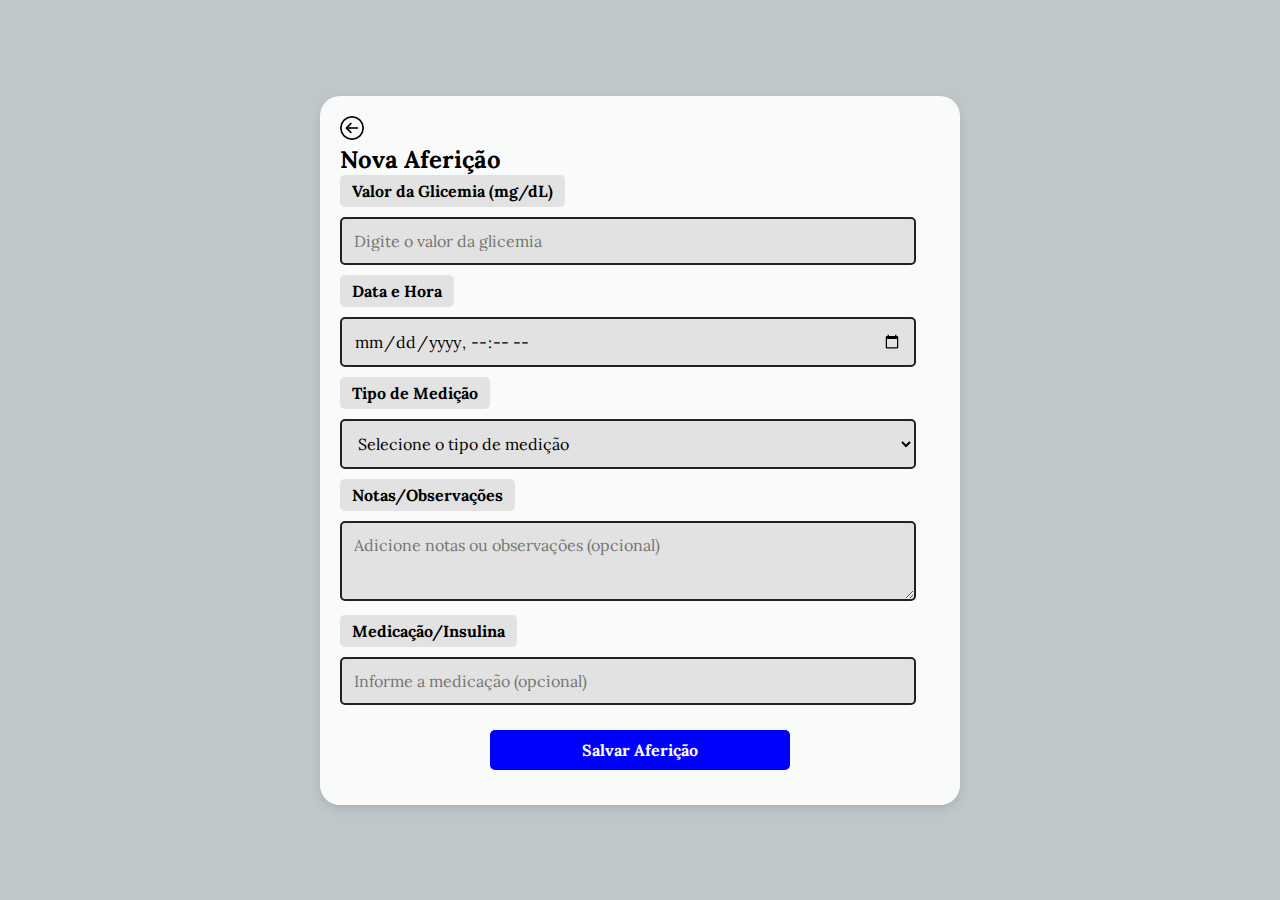
<file: public/pages/afericao/index.html>
<!DOCTYPE html>
<html lang="pt-br">
<head>
    <meta charset="UTF-8">
    <meta name="viewport" content="width=device-width, initial-scale=1.0">
    <title>Nova Aferição</title>
    <link rel="stylesheet" href="style.css">
    <link rel="stylesheet" href="../../css/global.css">
</head>
<body>
    <div class="left-container">
        <div class="login-box">
            <a href="../perfil/index.html">
                <img src="../../assets/images/botao-voltar.png" alt="Botão voltar">
            </a>
            <h2>Nova Aferição</h2>
            <form>
                <!-- Input de Valor da Glicemia -->
                <label for="glicemia" class="label-background">Valor da Glicemia (mg/dL)</label>
                <input type="number" id="glicemia" class="glicemia-input" placeholder="Digite o valor da glicemia" required>

                <!-- Input de Data e Hora da Aferição -->
                <label for="date-time" class="label-background">Data e Hora</label>
                <input type="datetime-local" id="date-time" class="datetime-input" required>

                <!-- Select de Tipo de Medição -->
                <label for="tipo-medicao" class="label-background">Tipo de Medição</label>
                <select id="tipo-medicao" class="tipo-medicao-select" required>
                    <option value="" disabled selected>Selecione o tipo de medição</option>
                    <option value="jejum">Jejum</option>
                    <option value="pre-refeicao">Antes da Refeição</option>
                    <option value="pos-refeicao">Após a Refeição</option>
                    <option value="aleatorio">Aleatório</option>
                    <option value="antes-dormir">Antes de Dormir</option>
                </select>

                <!-- Campo para Notas ou Observações -->
                <label for="notas" class="label-background">Notas/Observações</label>
                <textarea id="notas" class="notas-input" placeholder="Adicione notas ou observações (opcional)"></textarea>

                <!-- Campo para Medicações ou Insulina -->
                <label for="medicacao" class="label-background">Medicação/Insulina</label>
                <input type="text" id="medicacao" class="medicacao-input" placeholder="Informe a medicação (opcional)">

                <!-- Botão para Salvar Registro -->
                <button class="login-box button" type="submit">Salvar Aferição</button>
            </form>
        </div>
    </div>

    <div class="right-container"></div>
</body>
</html>
</file>
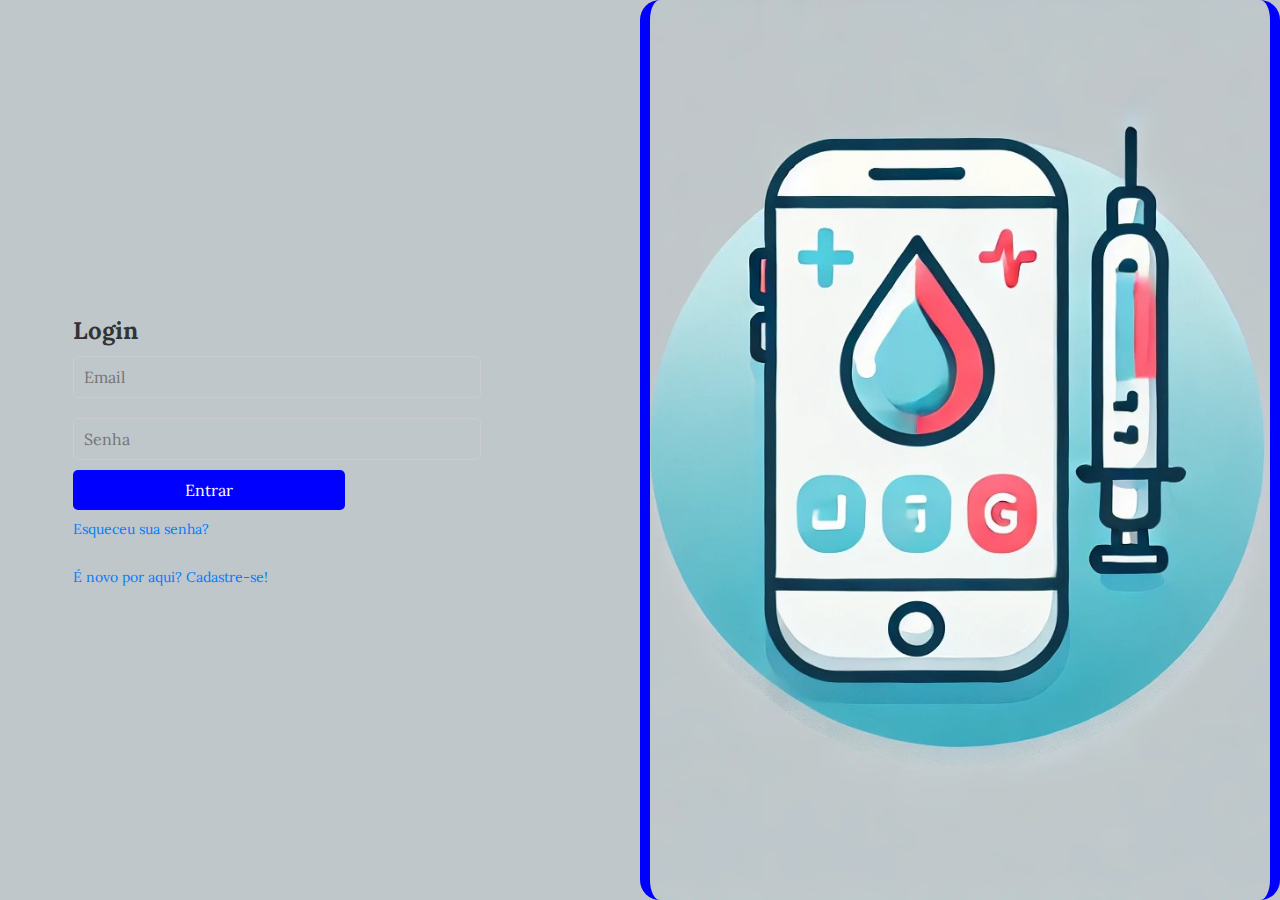
<file: public/pages/home/index.html>
<!DOCTYPE html>
<html lang="pt-br">
<head>
    <meta charset="UTF-8">
    <meta name="viewport" content="width=device-width, initial-scale=1.0">
    <title>Página de Login</title>
    <link rel="stylesheet" href="noteglici.css">
    <link rel="stylesheet" href="../../css/global.css">
</head>
<body>
    <div class="left-container">
        <div class="login-box">
            <h2>Login</h2>
            <form>
                <input type="email" placeholder="Email" required>
                <input type="password" placeholder="Senha" required>
                <button type="submit">Entrar</button>
            </form>
            <div class="links">
                <a href="#">Esqueceu sua senha?</a><br>
                <a href="#">É novo por aqui? Cadastre-se!</a>
            </div>
        </div>
    </div>

    <!-- O container direito com a imagem de fundo -->
    <div class="right-container">
        <!-- Se necessário, você pode incluir uma div vazia ou qualquer outro conteúdo aqui -->
    </div>
</body>
</html>
</file>
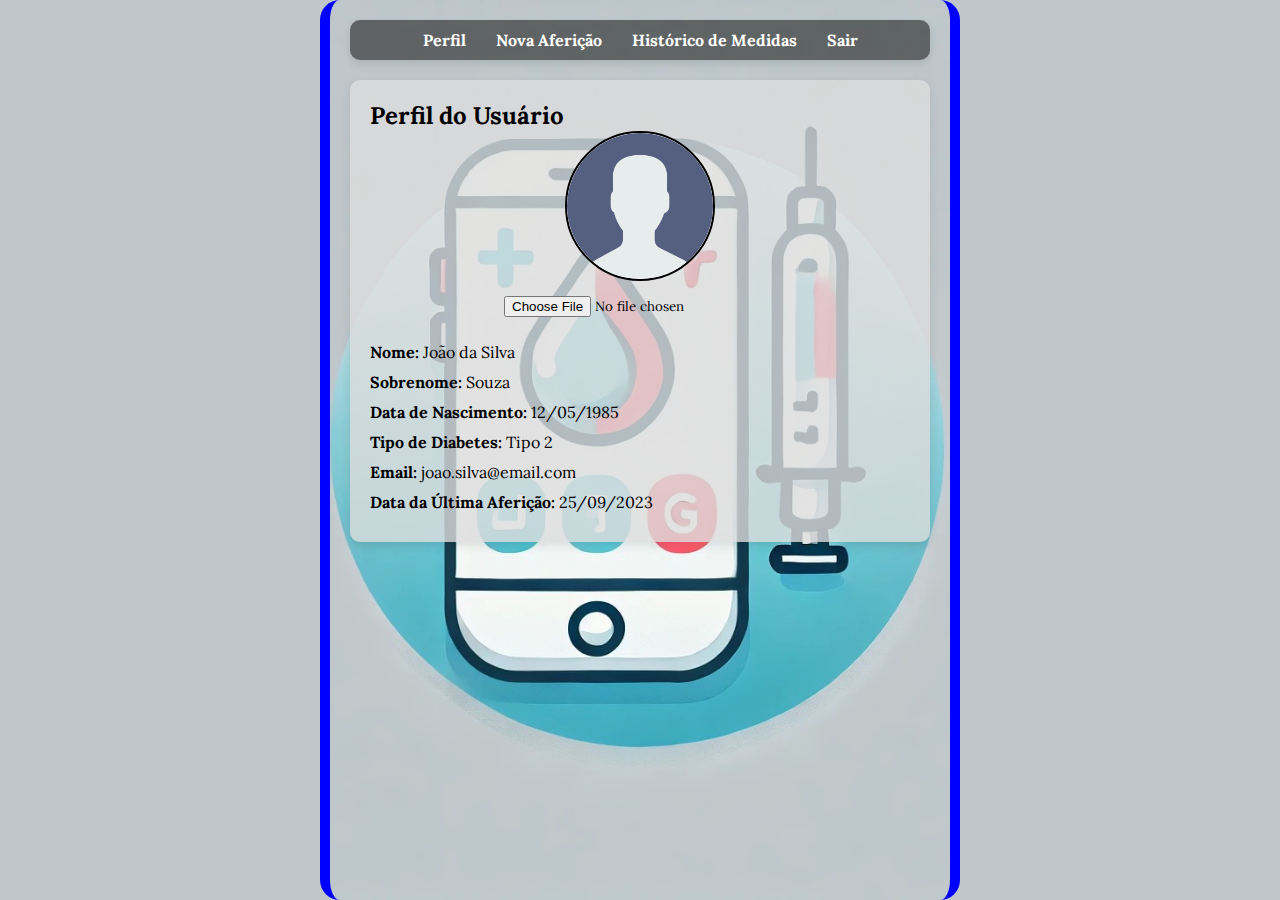
<file: public/pages/perfil/index.html>
<!DOCTYPE html>
<html lang="pt-br">
<head>
    <meta charset="UTF-8">
    <meta name="viewport" content="width=device-width, initial-scale=1.0">
    <title>Perfil de Usuário</title>
    <link rel="stylesheet" href="estilos.css">
    <link rel="stylesheet" href="../../css/global.css">
</head>
<body>
    <div class="left-container">
        <!-- Botão do menu hambúrguer (visível apenas em dispositivos móveis) -->
        <div class="hamburger-menu" onclick="toggleMenu()">
            &#9776; <!-- Ícone de hambúrguer -->
        </div>

        <!-- Menu de navegação -->
        <nav class="menu">
            <ul>
                <li><a href="../perfil/index.html">Perfil</a></li>
                <li><a href="../afericao/index.html">Nova Aferição</a></li>
                <li><a href="#">Histórico de Medidas</a></li>
                <li><a href="../home/index.html">Sair</a></li>
            </ul>
        </nav>

        <div class="profile-box">
            <h2>Perfil do Usuário</h2>

            <!-- Seção de foto -->
            <div class="photo-container">
                <img id="profile-picture" src="../../assets/images/do-utilizador.png" alt="Foto do perfil">
                <input type="file" id="upload-photo" accept="image/*">
            </div>

            <!-- Exibir informações de perfil -->
            <div class="profile-info">
                <p><strong>Nome:</strong> João da Silva</p>
                <p><strong>Sobrenome:</strong> Souza</p>
                <p><strong>Data de Nascimento:</strong> 12/05/1985</p>
                <p><strong>Tipo de Diabetes:</strong> Tipo 2</p>
                <p><strong>Email:</strong> joao.silva@email.com</p>
                <p><strong>Data da Última Aferição:</strong> 25/09/2023</p>
            </div>
        </div>
    </div>

    <div class="right-container"></div>

    <script>
        // Função para mostrar ou esconder o menu em dispositivos móveis
        function toggleMenu() {
            const menu = document.querySelector('.menu');
            menu.classList.toggle('active');
        }

        // Adiciona função para visualizar a foto enviada pelo usuário
        const uploadPhoto = document.getElementById("upload-photo");
        const profilePicture = document.getElementById("profile-picture");

        uploadPhoto.addEventListener("change", function() {
            const file = uploadPhoto.files[0];
            if (file) {
                const reader = new FileReader();
                reader.onload = function(e) {
                    profilePicture.src = e.target.result;
                }
                reader.readAsDataURL(file);
            }
        });
    </script>
</body>
</html>
</file>
<file: public/pages/afericao/style.css>
body {
    background-color: #bfc7ca;
    margin: 0;
    font-family: Arial, sans-serif;
    height: 100vh;
    display: flex;
    justify-content: center;
    align-items: center;
    color: black !important;
}

.label-background {
    display: inline-block;
    padding: 6px 12px;
    background-color: rgba(220, 220, 220, 0.8);
    border-radius: 5px;
    font-weight: bold;
}

.left-container {
    width: 50%;
    display: flex;
    justify-content: center;
    align-items: center;
    padding: 20px;
    background-color: rgba(255, 255, 255, 0.9);
    border-radius: 20px;
    box-shadow: 0 4px 10px rgba(0, 0, 0, 0.1);
}

.login-box {
    text-align: left;
    width: 100%;
}

.login-box input, .login-box select, .login-box textarea {
    width: calc(100% - 24px);
    padding: 12px;
    margin: 10px 0;
    border: 2px solid #222222;
    border-radius: 5px;
    font-size: 16px;
    background-color: rgba(220, 220, 220, 0.8);
    color: #000000 !important;
    box-sizing: border-box;
}

.login-box textarea {
    resize: vertical;
    height: 80px;
}

.login-box button {
    width: 50%;
    text-align: center;
    height: 40px;
    margin: 15px 0;
    margin-left: 25%;
    background-color: blue;
    color: rgb(251, 251, 251) !important;
    border: 2px solid blue;
    border-radius: 5px;
    font-size: 16px;
    cursor: pointer;
    font-weight: bold;
}

.login-box button:hover {
    background-color: #0056b3;
}

@media (max-width: 768px) {
    .left-container {
        width: 90%;
        padding: 0;
        display: flex;
        justify-content: center;
        align-items: center;
        flex-direction: column;
        background-color: rgba(255, 255, 255, 0.9);
        z-index: 1;
        position: relative;
        border-radius: 20px;
    }

    .right-container {
        display: none;
    }

    .login-box {
        width: 90%;
        position: relative;
        z-index: 2;
    }

    .login-box input, .login-box select, .login-box textarea {
        width: calc(100% - 24px);
    }

    .login-box button {
        width: 100%;
        height: 40px;
        font-size: 16px;
    }
}
</file>
<file: public/css/global.css>
@font-face {
    font-family: 'Lora';
    src: url("../assets/fonts/Lora-VariableFont_wght.ttf");
}

* {
    font-family: 'Lora';
    margin: 0;
    box-sizing: border-box;
}
</file>
<file: public/pages/home/noteglici.css>
/* Cor de fundo do site */
body {
    background-color: #bfc7ca;
    margin: 0;
    font-family: Arial, sans-serif;
    height: 100vh;
    display: flex;
    justify-content: center;
    align-items: center;
}

/* Container esquerdo (inputs e botão) */
.left-container {
    width: 50%;
    display: flex;
    justify-content: center;
    align-items: center;
    padding-left: 50px;
}

/* Container direito (imagem de fundo) */
.right-container {
    width: 50%;
    min-height: 100vh; /* Garante que o container direito ocupe toda a altura da tela */
    background-image: url('../../assets/images/background_note.jpeg'); /* Verifique o caminho da imagem */
    background-position: center center;
    background-size: cover;
    background-repeat: no-repeat;
    border-right: 10px solid blue; /* Adiciona borda de 3px do lado esquerdo */
    border-left: 10px solid blue; /* Adiciona borda de 3px do lado esquerdo */
    border-top-left-radius: 20px;  /* Arredonda a borda superior esquerda */
    border-top-right-radius: 20px;
    border-bottom-left-radius: 20px; /* Arredonda a borda inferior esquerda */
    border-bottom-right-radius: 20px; /* Arredonda a borda inferior direita */
}

/* Caixa de login, sem fundo */
.login-box {
    text-align: left;
    color: #333;
}

/* Estilo dos inputs */
.login-box input {
    width: 75%;
    padding: 10px;
    margin: 10px 0;
    border: 1px solid #ccc;
    border-radius: 5px;
    font-size: 16px;
    background-color: transparent; /* Sem fundo */
    color: #333; /* Cor do texto */
}

/* Estilo do botão Entrar */
.login-box button {
    width: 50%;
    padding: 10px;
    background-color: blue;
    color: white;
    border: none;
    border-radius: 5px;
    font-size: 16px;
    cursor: pointer;
}

.login-box button:hover {
    background-color: #0056b3;
}

/* Links de recuperação e cadastro */
.links a {
    color: #007bff;
    text-decoration: none;
    font-size: 14px;
    display: block;
    margin-top: 10px;
}

.links a:hover {
    text-decoration: underline;
}

/* Ajuste para dispositivos móveis */
@media (max-width: 768px) {
    body {
        display: block;
        background-color: #bfc7ca; /* Cor de fundo */
    }

    .left-container {
        width: 100%;
        padding: 0;
        display: flex;
        justify-content: center;
        align-items: center;
        flex-direction: column;
        background-color: rgba(255, 255, 255, 0.8); /* Fundo branco semitransparente */
        z-index: 1; /* Coloca o formulário acima da imagem */
        position: relative;
        border-radius: 20px; /* Arredonda as bordas da caixa */
    }

    .right-container {
        display: block;
        width: 100%;
        height: 100vh;
        background-image: url('../../assets/images/background_note.jpeg');
        background-position: center center;
        background-size: cover;
        background-repeat: no-repeat;
        position: absolute;
        top: 0;
        left: 0;
        z-index: 0; /* Mantém a imagem abaixo do conteúdo */
    }

    .login-box {
        width: 90%; /* Ajusta a largura para caber na tela */
        position: relative;
        z-index: 2;
    }

    .login-box input{
        width: 75%; /* Inputs e botão ocupam toda a largura */
    }
    .login-box button {
        width: 65%; /* Inputs e botão ocupam toda a largura */
    }
}
</file>
<file: public/pages/perfil/estilos.css>
/* Fundo do site e fontes pretas */
body {
    background-color: #bfc7ca;
    margin: 0;
    font-family: Arial, sans-serif;
    height: 100vh;
    display: flex;
    justify-content: center;
    align-items: stretch;
    color: black !important; 
}

/* Container esquerdo (para o perfil) ajustado para ocupar toda a altura da página */
.left-container {
    width: 50%;
    display: flex;
    flex-direction: column;
    justify-content: flex-start;
    align-items: center; /* Centraliza o conteúdo horizontalmente */
    background-color: rgba(255, 255, 255, 0.9);
    background-image: url('../../assets/images/background_note.jpeg');
    background-size: cover; 
    background-repeat: no-repeat;
    background-position: center center;
    border-right: 10px solid blue;
    border-left: 10px solid blue;
    border-radius: 20px;
    padding: 20px;
    height: 100vh;
    box-sizing: border-box;
    overflow-y: auto;
    position: relative;
}

/* Estilo do menu para desktop */
.menu {
    width: 100%;
    text-align: center;
    background-color: rgba(0, 0, 0, 0.5); /* Fundo semitransparente */
    padding: 10px;
    border-radius: 10px;
    margin-bottom: 20px;
    box-shadow: 0 4px 8px rgba(0, 0, 0, 0.1); /* Sombra sutil */
}

.menu ul {
    list-style: none;
    padding: 0;
    margin: 0;
    display: flex;
    justify-content: center;
}

.menu li {
    margin: 0 15px;
}

.menu a {
    text-decoration: none;
    color: white;
    font-weight: bold;
    font-size: 16px;
}

.menu a:hover {
    text-decoration: underline;
}

/* Botão do menu hamburguer (visível apenas em dispositivos móveis) */
.hamburger-menu {
    display: none;
    font-size: 40px; /* Aumenta o tamanho do ícone */
    cursor: pointer;
    color: white;
    padding: 20px; /* Aumenta o padding para deixar o botão mais espaçoso */
}

/* Estilo do menu em dispositivos móveis */
.menu.active {
    display: flex;
    flex-direction: column;
    align-items: center;
}

/* Caixa de perfil */
.profile-box {
    width: 100%;
    background-color: rgba(220, 220, 220, 0.8);
    padding: 20px;
    border-radius: 10px;
    box-shadow: 0 4px 10px rgba(0, 0, 0, 0.1);
    color: #000000 !important;
    max-height: calc(100vh - 40px);
    overflow: hidden;
    box-sizing: border-box;
}

/* Estilo das informações de perfil */
.profile-info p {
    font-size: 16px;
    margin: 10px 0;
}

/* Container para a foto do perfil */
.photo-container {
    display: flex;
    flex-direction: column;
    align-items: center;
    margin-bottom: 20px;
}

/* Estilo da imagem de perfil */
.photo-container img {
    width: 150px;
    height: 150px;
    border-radius: 50%;
    object-fit: cover;
    border: 2px solid #000;
    background-color: #f0f0f0;
    margin-bottom: 10px;
}

/* Estilo do input de upload de foto */
#upload-photo {
    cursor: pointer;
    padding: 5px;
}

/* Ajuste para dispositivos móveis */
@media (max-width: 768px) {
    .left-container {
        width: 100%;
        border-right: 5px solid blue;
        border-left: 5px solid blue;
        padding: 10px;
        border-radius: 15px;
    }
    .hamburger-menu {
        display: block; /* Mostra o ícone de hambúrguer em telas menores */
        color: black;
        margin-bottom: 10px;
    }
    .menu {
        display: none; /* O menu normal será ocultado em dispositivos móveis */
    }

    .menu.active {
        display: flex; /* Mostra o menu quando o botão é clicado */
    }

    .hamburger-menu {
        display: block; /* Mostra o ícone de hambúrguer em telas menores */
        color: black;
        margin-bottom: 10px;
    }

    .profile-box {
        width: 100%;
        padding: 10px;
        max-height: none;
    }

    .photo-container img {
        width: 100px;
        height: 100px;
    }
}

/* Ajuste para telas muito pequenas */
@media (max-width: 480px) {
    .left-container {
        padding: 5px;
        border-right: 7px solid blue;
        border-left: 7px solid blue;
        border-radius: 10px;
    }

    .profile-box {
        padding: 5px;
        max-height: none;
    }

    .photo-container img {
        width: 80px;
        height: 80px;
    }

    .profile-info p {
        font-size: 14px;
    }
}
</file>
